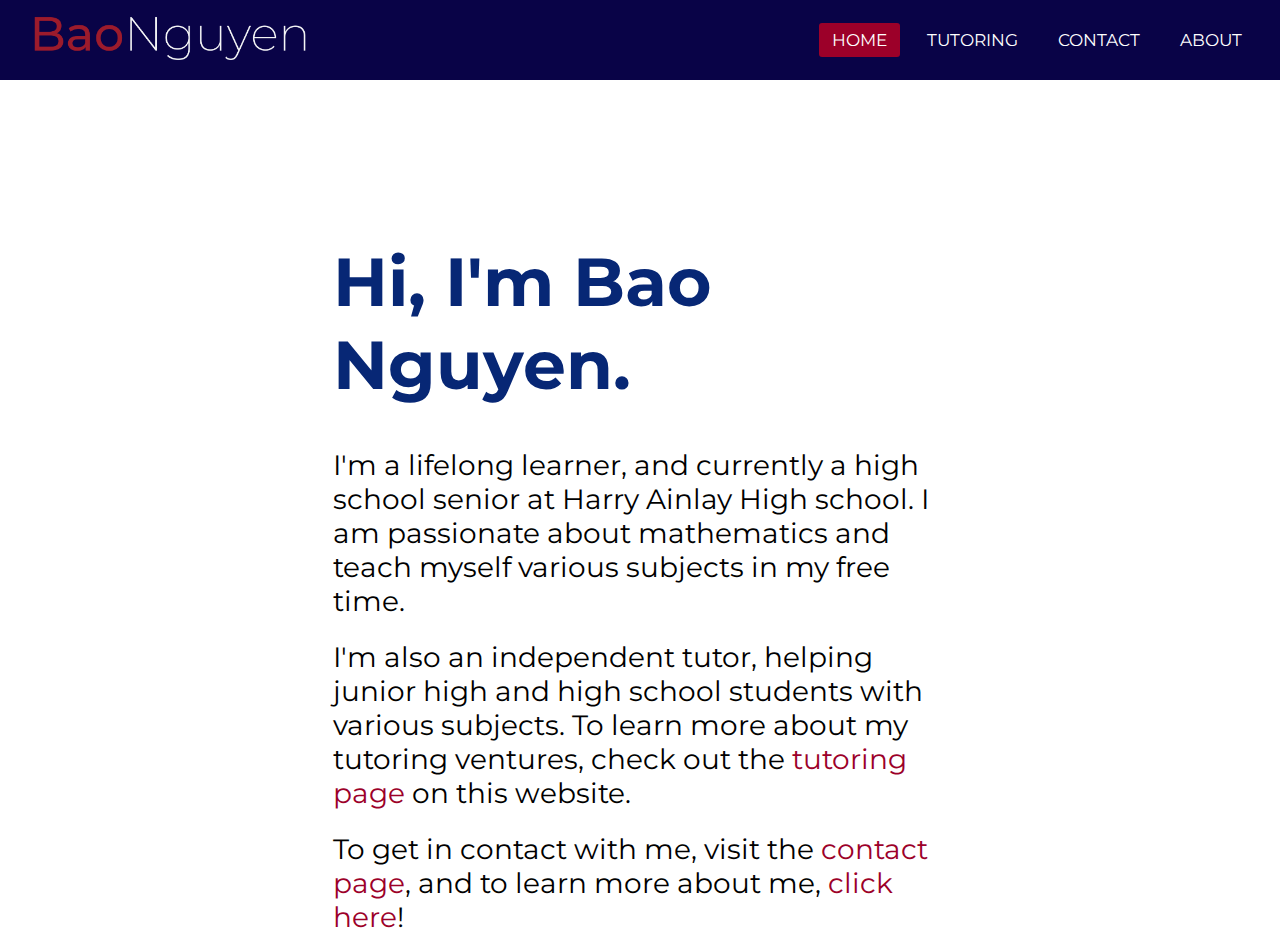
<file: index.html>
<!DOCTYPE html>
<html lang="en">
<head>
    <meta charset="UTF-8">
    <meta name="viewport" content="width=device-width, initial-scale=1.0">
    <link href="style.css" rel="stylesheet" type="text/css">
    <link href="https://fonts.googleapis.com/css2?family=Montserrat:wght@100;200;300;400;500;600;700&display=swap" rel="stylesheet">
    <title>Bao Nguyen - Home</title>
</head>
<body>
    <nav>
        <input type="checkbox" id="check">
        <label for="check" class="checkbtn">
            <h1>&#8801;</h1>
        </label>
        <img src="images/banner.png">
        <ul>
            <li><a class="active" href="index.html">Home</a></li>
            <li><a href="tutoring.html">Tutoring</a></li>
            <li><a href="contact.html">Contact</a></li>
            <li><a href="about.html">About</a></li>
        </ul>
    </nav>
    <div id="landing">
        <h1>Hi, I'm Bao Nguyen.</h1>
        <p>I'm a lifelong learner, and currently a high school senior at Harry Ainlay High school. I am passionate about mathematics and teach myself various subjects in my free time.</p>
        <p>I'm also an independent tutor, helping junior high and high school students with various subjects. To learn more about my tutoring ventures, check out the <a href="tutoring.html">tutoring page</a> on this website.</p>
        <p>To get in contact with me, visit the <a href="contact.html">contact page</a>, and to learn more about me, <a href="about.html">click here</a>!</p>
    </div>
</body>
</html>
</file>
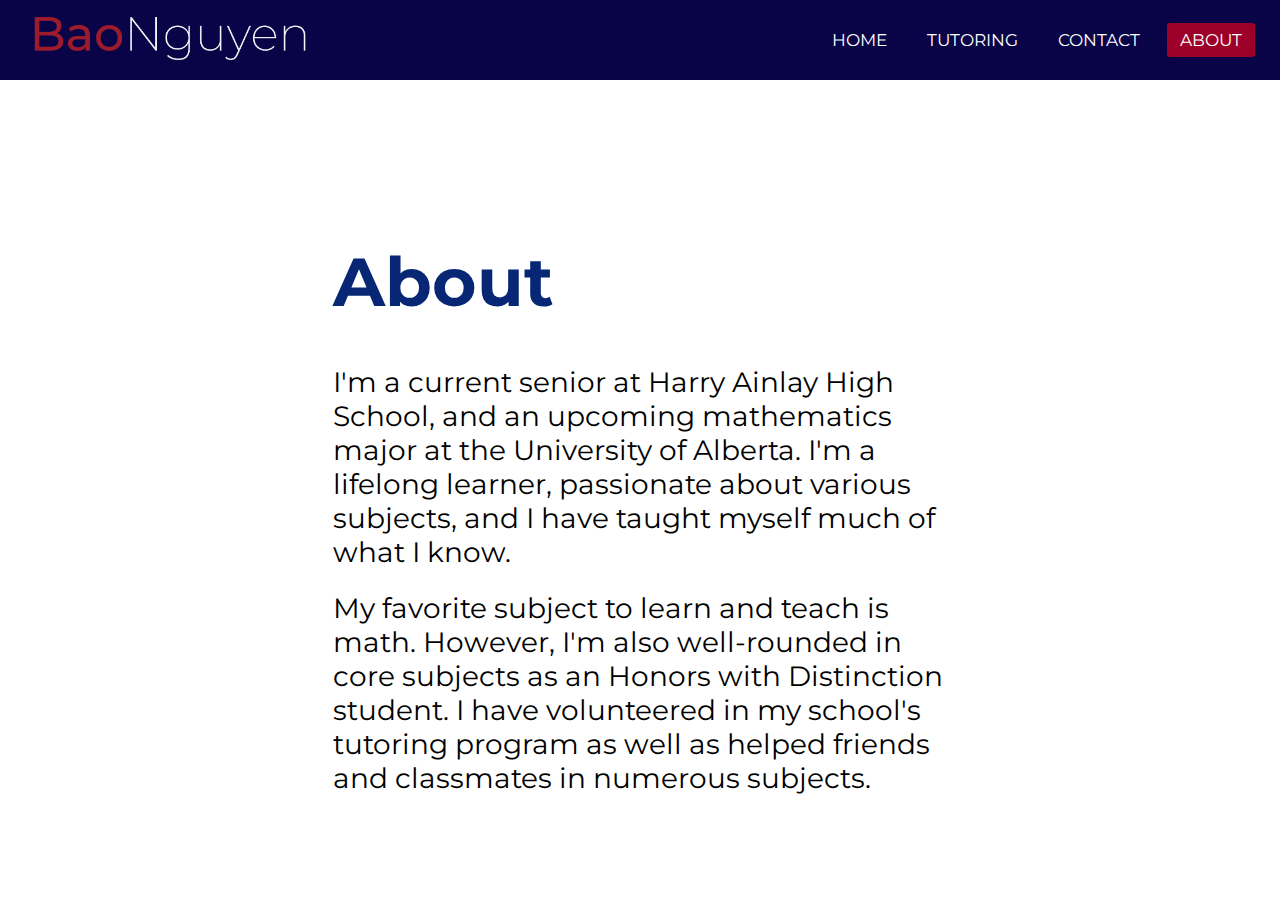
<file: about.html>
<!DOCTYPE html>
<html lang="en">
<head>
    <meta charset="UTF-8">
    <meta name="viewport" content="width=device-width, initial-scale=1.0">
    <link href="style.css" rel="stylesheet" type="text/css">
    <link href="https://fonts.googleapis.com/css2?family=Montserrat:wght@100;200;300;400;500;600;700&display=swap" rel="stylesheet">
    <title>Bao Nguyen - About</title>
</head>
<body>
    <nav>
        <input type="checkbox" id="check">
        <label for="check" class="checkbtn">
            <h1>&#8801;</h1>
        </label>
        <img src="images/banner.png">
        <ul>
            <li><a href="index.html">Home</a></li>
            <li><a href="tutoring.html">Tutoring</a></li>
            <li><a href="contact.html">Contact</a></li>
            <li><a class="active" href="about.html">About</a></li>
        </ul>
    </nav>
    <div id="landing">
        <h1>About</h1>
        <p>
            I'm a current senior at Harry Ainlay High School, and an upcoming mathematics major at the University of Alberta. I'm a lifelong learner, passionate about various subjects, and I have taught myself much of what I know.
        </p>
        <p>
            My favorite subject to learn and teach is math. However, I'm also well-rounded in core subjects as an Honors with Distinction student. I have volunteered in my school's tutoring program as well as helped friends and classmates in numerous subjects.
    </div>
</body>
</html>
</file>
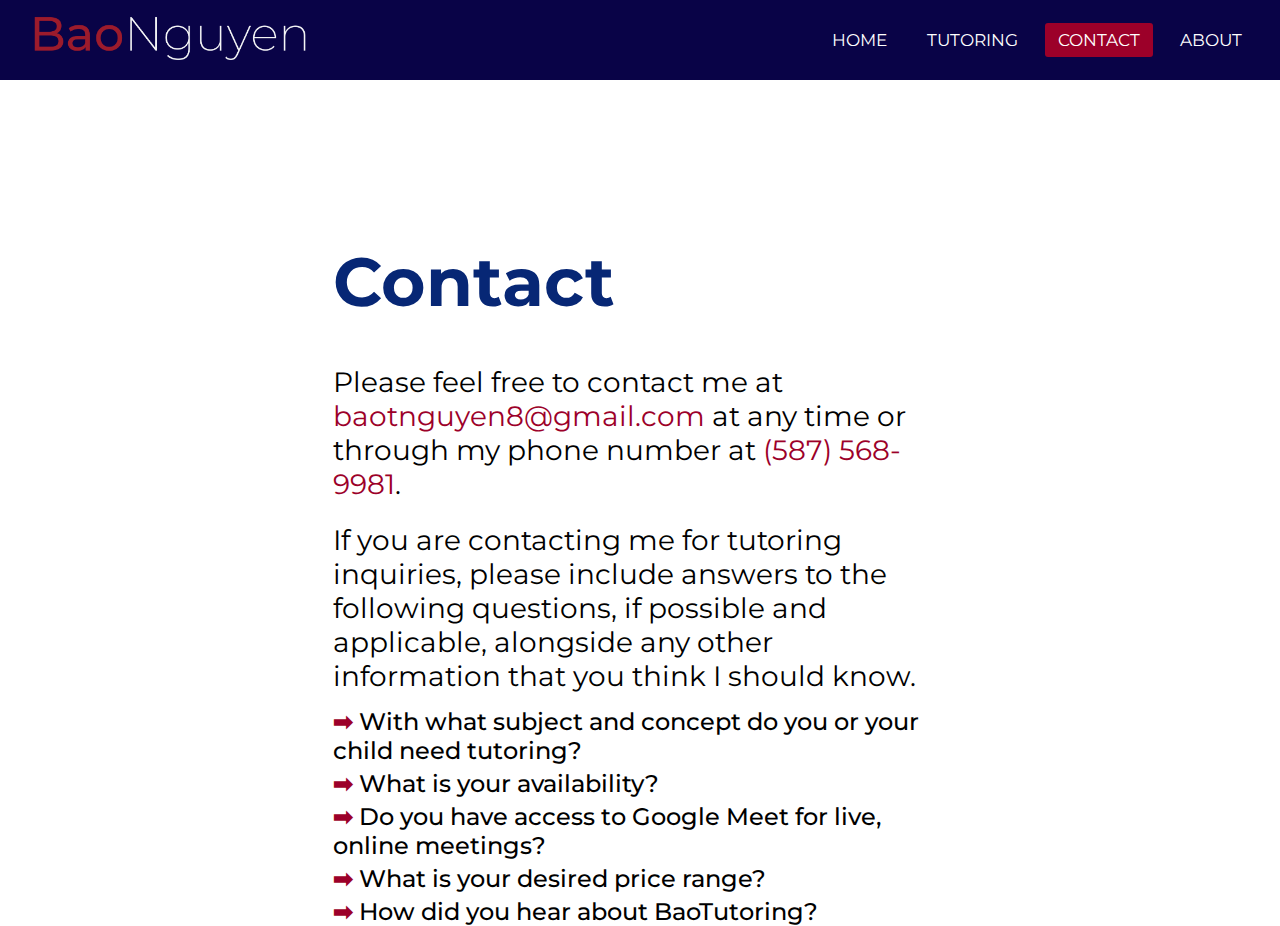
<file: contact.html>
<!DOCTYPE html>
<html lang="en">
<head>
    <meta charset="UTF-8">
    <meta name="viewport" content="width=device-width, initial-scale=1.0">
    <link href="style.css" rel="stylesheet" type="text/css">
    <link href="https://fonts.googleapis.com/css2?family=Montserrat:wght@100;200;300;400;500;600;700&display=swap" rel="stylesheet">
    <title>Bao Nguyen - Contact</title>
</head>
<body>
    <nav>
        <input type="checkbox" id="check">
        <label for="check" class="checkbtn">
            <h1>&#8801;</h1>
        </label>
        <img src="images/banner.png">
        <ul>
            <li><a href="index.html">Home</a></li>
            <li><a href="tutoring.html">Tutoring</a></li>
            <li><a class="active" href="contact.html">Contact</a></li>
            <li><a href="about.html">About</a></li>
        </ul>
    </nav>
    <div id="landing">
        <h1>Contact</h1>
        <p>
            Please feel free to contact me at <a href="mailto:baotnguyen8@gmail.com">baotnguyen8@gmail.com</a> at any time or through my phone number at <a href="tel:+1-587-568-9981">(587) 568-9981</a>.
        </p>
        <p>
            If you are contacting me for tutoring inquiries, please include answers to the following questions, if possible and applicable, alongside any other information that you think I should know.
        </p>
        <div class="liststuff">
            <h2><a>➡</a> With what subject and concept do you or your child need tutoring?</h2>
            <h2><a>➡</a> What is your availability?</h2>
            <h2><a>➡</a> Do you have access to Google Meet for live, online meetings?</h2>
            <h2><a>➡</a> What is your desired price range?</h2>
            <h2><a>➡</a> How did you hear about BaoTutoring?</h2>
        </div>
    </div>
</body>
</html>
</file>
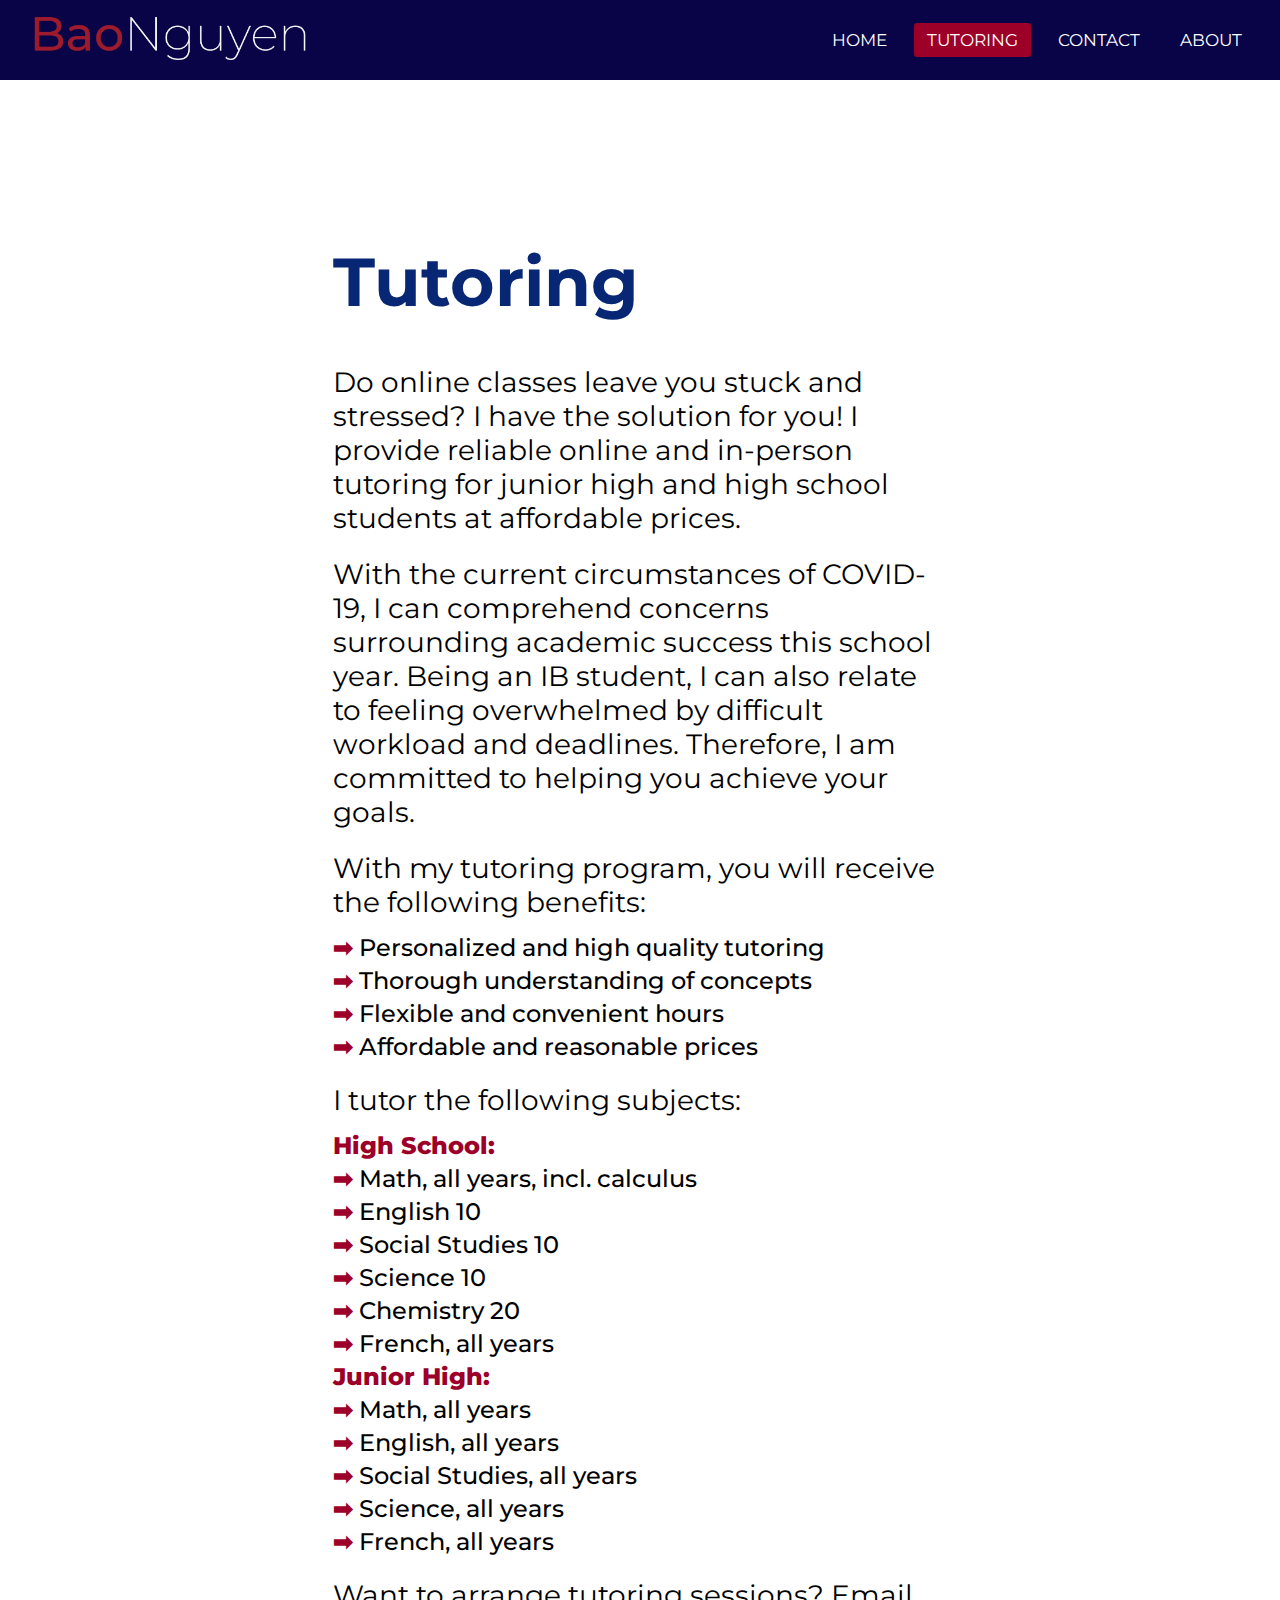
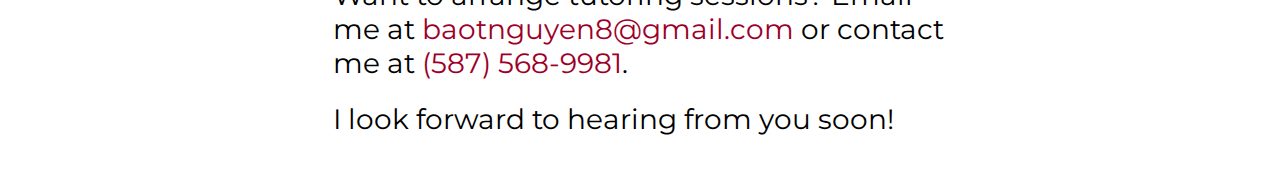
<file: tutoring.html>
<!DOCTYPE html>
<html lang="en">
<head>
    <meta charset="UTF-8">
    <meta name="viewport" content="width=device-width, initial-scale=1.0">
    <link href="style.css" rel="stylesheet" type="text/css">
    <link href="https://fonts.googleapis.com/css2?family=Montserrat:wght@100;200;300;400;500;600;700&display=swap" rel="stylesheet">
    <title>Bao Nguyen - Tutoring</title>
</head>
<body>
    <nav>
        <input type="checkbox" id="check">
        <label for="check" class="checkbtn">
            <h1>&#8801;</h1>
        </label>
        <img src="images/banner.png">
        <ul>
            <li><a href="index.html">Home</a></li>
            <li><a class="active" href="tutoring.html">Tutoring</a></li>
            <li><a href="contact.html">Contact</a></li>
            <li><a href="about.html">About</a></li>
        </ul>
    </nav>
    <div id="landing">
        <h1>Tutoring</h1>
        <p>Do online classes leave you stuck and stressed? I have the solution for you! I provide reliable online and in-person tutoring for junior high and high school students at affordable prices.</p>
        <p>With the current circumstances of COVID-19, I can comprehend concerns surrounding academic success this school year. Being an IB student, I can also relate to feeling overwhelmed by difficult workload and deadlines. Therefore, I am committed to helping you achieve your goals.</p>
        <p>With my tutoring program, you will receive the following benefits:</p>
        <div class="liststuff">
            <h2><a>➡</a> Personalized and high quality tutoring</h2>
            <h2><a>➡</a> Thorough understanding of concepts</h2>
            <h2><a>➡</a> Flexible and convenient hours</h2>
            <h2><a>➡</a> Affordable and reasonable prices</h2>
        </div>
        <p>I tutor the following subjects:</p>
        <div class="liststuff">
            <h2><a>High School:</a></h2>
            <h2><a>➡</a> Math, all years, incl. calculus</h2>
            <h2><a>➡</a> English 10</h2>
            <h2><a>➡</a> Social Studies 10</h2>
            <h2><a>➡</a> Science 10</h2>
            <h2><a>➡</a> Chemistry 20</h2>
            <h2><a>➡</a> French, all years</h2>
            <h2><a id=specialjrhigh>Junior High:</a></h2>
            <h2><a>➡</a> Math, all years</h2>
            <h2><a>➡</a> English, all years</h2>
            <h2><a>➡</a> Social Studies, all years</h2>
            <h2><a>➡</a> Science, all years</h2>
            <h2><a>➡</a> French, all years</h2>
        </div>
        <p>Want to arrange tutoring sessions? Email me at <a href="mailto:baotnguyen8@gmail.com">baotnguyen8@gmail.com</a> or contact me at <a href="tel:+1-587-568-9981">(587) 568-9981</a>.</p>
        <p id="end">I look forward to hearing from you soon!</p>
    </div>
</body>
</html>
</file>
<file: style.css>
*{
    padding: 0;
    margin: 0;
    text-decoration: none;
    list-style: none;
    box-sizing: border-box;
}

body {
    font-family: 'Montserrat', sans-serif;
    background-color: #fff;
    height: 100%;
    min-height: 100%;
}

/* nav bar */

nav {
    background: #090347;
    height: 80px;
    width: 100%;
    position: fixed;
}

nav img {
    width: 300px;
    height: auto;
    margin: 10px 0px 0px 20px;
}

nav ul {
    float: right;
    margin-right: 20px;
}

nav ul li {
    display: inline-block;
    line-height: 80px;
    margin: 0 5px;
}

nav ul li a {
    color: white;
    font-size: 17px;
    padding: 7px 13px;
    border-radius: 3px;
    text-transform: uppercase;
}

p a {
    color: #9C0029;
}

a.active, a:hover {
    background: #9C0029;
    color: white;
    transition: 0.5s;
}

.checkbtn {
    font-size: 30px;
    color: #fff;
    float: right;
    line-height: 80px;
    margin-right: 40px;
    cursor: pointer;
    display: none;
}

#check {
    display: none;
}

@media (max-width: 952px) {

    nav ul li a {
        font-size: 16px;
    }
}

@media (max-width: 900px) {
    nav img {
        width: 260px;
        height: auto;
        margin-top: 14px;
    }
}

@media (max-width: 850px) {
    .checkbtn {
        display: block;
    }

    ul {
        position: fixed;
        width: 100%;
        height: 100vh;
        background: #072775;
        top: 80px;
        left: -100%;
        text-align: center;
        transition: all 0.5s;
    }

    nav ul li {
        display: block;
        margin: 50px 0;
        line-height: 30px;
    }

    nav ul li a {
        font-size: 20px;
        color: #ddd;
    }

    a:hover, a:active {
        background: none;
        color: #ddd;
    }

    #check:checked ~ ul {
        left: 0;
    }
}

@media (max-width: 400px) {
    nav img {
        width: 220px;
        margin-left: 20px;
        margin-top: 20px;
    }
}


/* font stuff */

h1 {
    font-weight: 700;
    font-size: 30px;
}


/* home */

#landing {
    width: 80%;
    padding-top: 160px;
    margin: 0 10% 0 10%;
    text-align: left;
}

#landing h1 {
    color: #072775;
    padding-bottom: 20px;
}

#landing p {
    font-size: 18px;
    padding-top: 22px;
    font-weight: 400;
}

/* about */

.liststuff {
    margin-top: 10px;
    margin-left: 0px;
}

.liststuff h2 {
    font-size: 14px;
    padding-top: 4px;
    font-weight: 500;
}

.liststuff h2 a {
    color: #9C0029;
    font-weight: 800;
}

#end {
    padding-bottom: 60px;
}

/* info */

#info {
    margin: 50px 10% 50px 10%;
}

#info h1 {
    font-size: 14px;
}

/* responsive stuff */

@media (min-width: 420px) {

    #landing h1 {
        padding-top: 40px;
        font-size: 38px;
    }

}

@media (min-width: 500px) {
    
    #landing p {
        font-size: 22px;
    }

    .liststuff h2 {
        font-size: 18px;
    }
}

@media (min-width: 584px) {

    #landing h1 {
        margin-left: 8%;
        margin-right: 8%;
    }

    #landing p {
        margin-left: 8%;
        margin-right: 8%;
    }

    .liststuff {
        margin-left: 8%;
        margin-right: 8%;
    }
} 

@media (min-width: 700px) {

    #landing h1 {
        margin-left: 10%;
        margin-right: 10%;
    }

    #landing p {
        margin-left: 10%;
        margin-right: 10%;
        font-size: 24px;
    }

    .liststuff {
        margin-left: 10%;
        margin-right: 10%;
    }

    .liststuff h2 {
        font-size: 22px;
    }
}

@media (min-width: 860px) {
    
    #landing h1 {
        margin-left: 12%;
        margin-right: 12%;
    }

    #landing p {
        margin-left: 12%;
        margin-right: 12%;
    }

    .landing {
        margin-left: 12%;
        margin-right: 12%;
    }
}

@media (min-width: 1060px) {
    
    #landing {
        padding-top: 200px;
    }

    #landing h1 {
        font-size: 68px;
        margin-left: 20%;
        margin-right: 20%;
    }

    #landing p {
        font-size: 28px;
        margin-left: 20%;
        margin-right: 20%;
    }

    .liststuff {
        margin-left: 20%;
        margin-right: 20%;
    }

    .liststuff h2 {
        font-size: 24px;
    }
}
</file>
